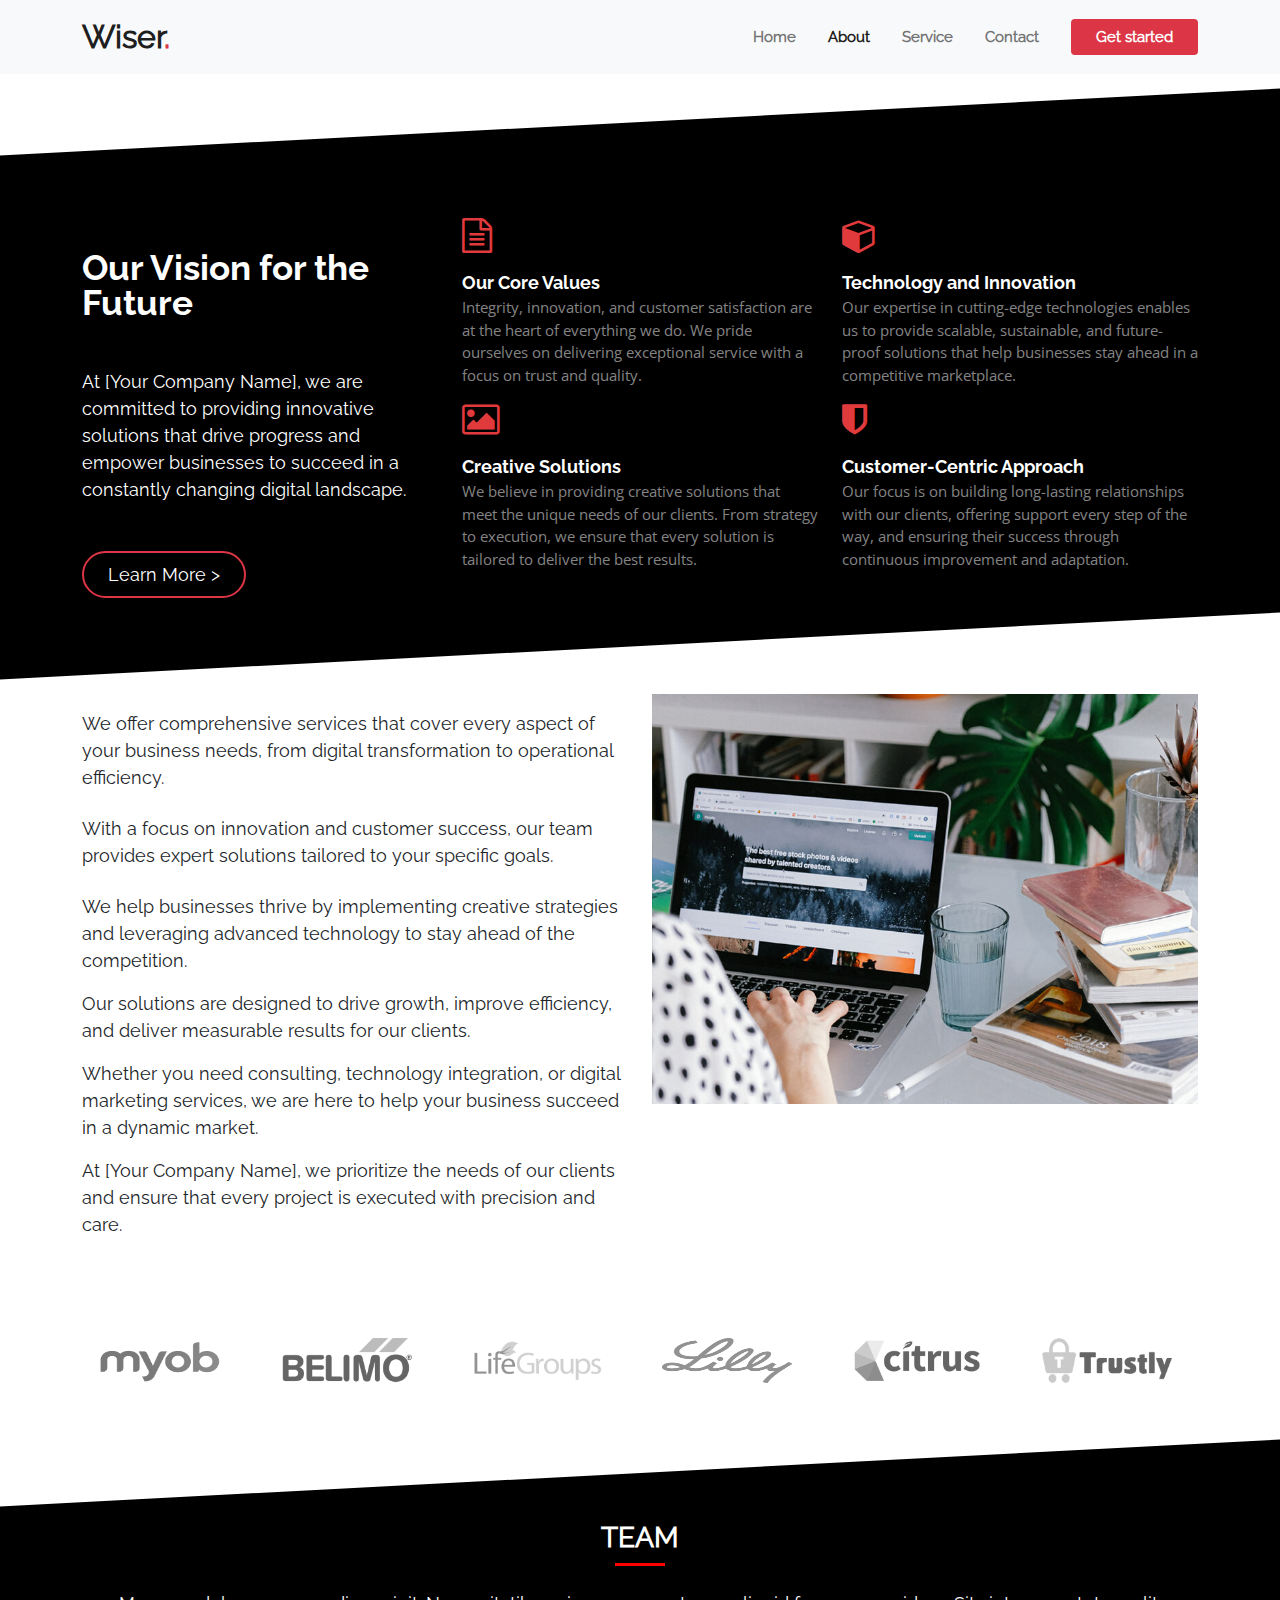
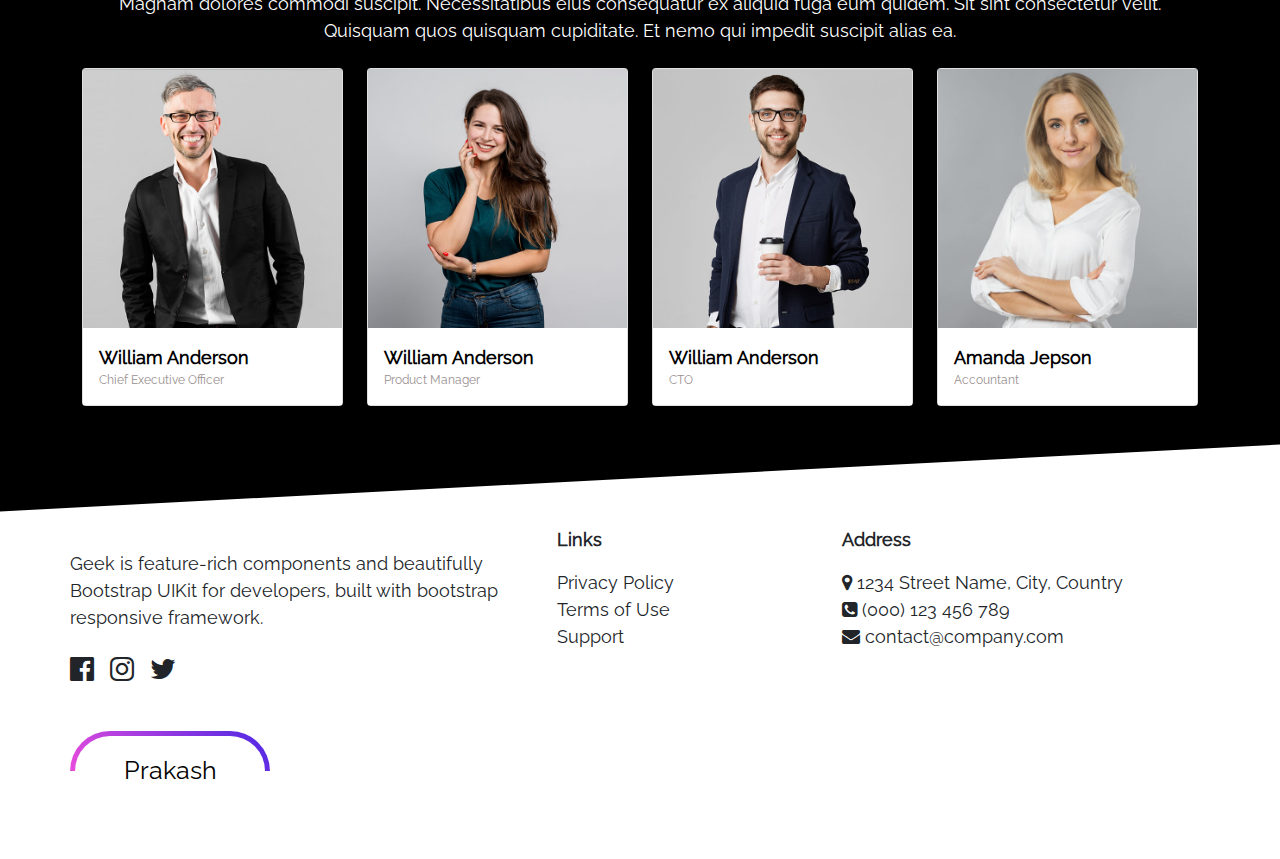
<file: html/about.html>
<!DOCTYPE html>
<html lang="en">

<head>
    <meta charset="UTF-8">
    <meta name="viewport" content="width=device-width, initial-scale=1.0">
    <title>wiser About</title>
    <link rel="shortcut icon" href="../assets/images/tabs-1.jpg" type="image/x-icon">
    <link rel="stylesheet" href="../assets/bootstrap-5.0.2-dist/css/bootstrap.min.css">
    <link rel="stylesheet" href="../assets/font-awesome-4.7.0/font-awesome-4.7.0/css/font-awesome.min.css">
    <link rel="stylesheet" href="../css/style.css">
</head>

<body>
    <section>
        <nav class="navbar navbar-expand-lg navbar-light bg-light">
            <div class="container">
                <a class="navbar-brand fs-2" href="../index.html">Wiser<span class="text-danger">.</span></a>
                <button class="navbar-toggler" type="button" data-bs-toggle="collapse"
                    data-bs-target="#navbarSupportedContent" aria-controls="navbarSupportedContent"
                    aria-expanded="false" aria-label="Toggle navigation">
                    <span class="navbar-toggler-icon"></span>
                </button>
                <div class="collapse navbar-collapse" id="navbarSupportedContent">
                    <ul class="navbar-nav ms-auto mb-2 mb-lg-0">
                        <li class="nav-item">
                            <a class="nav-link  px-lg-3" aria-current="page" href="../index.html">Home</a>
                        </li>
                        <li class="nav-item">
                            <a class="nav-link px-lg-3 active" href="#">About</a>
                        </li>
                        <li class="nav-item">
                            <a class="nav-link px-lg-3" href="../html/service.html">Service</a>
                        </li>
                        <li class="nav-item">
                            <a class="nav-link px-lg-3" href="../html/contact.html">Contact</a>
                        </li>
                    </ul>
                    <form class="d-flex" role="search">
                        <a href="#" class="btn bg-danger text-white px-4 btnsubmit  ms-lg-3"
                            type="submit">Get
                            started</a>
                    </form>
                </div>
            </div>
        </nav>
    </section>
    <section class="bgblack mt-5">
        <div class="container mb-5">
            <div class="row text-white text-center text-md-start pb-5 texttransfrom">
                <div class="col-12 col-lg-6 col-xl-4 pt-8 mt-5 mt-lg-0">
                    <div class="fs-0 fw-bolderr lh-1 pt-5">Our Vision for the Future</div>
                    <div class="py-5">At [Your Company Name], we are committed to providing innovative solutions that drive progress and empower businesses to succeed in a constantly changing digital landscape.</div>
                    <div class="d-flex justify-content-center justify-content-md-start">
                        <button class="btntransfrom bgblack border border-2 rounded-pill px-4 py-2 text-white border-danger">Learn More ></button>
                    </div>
                </div>
                <div class="col-12 col-lg-6 col-xl-4 pt-8 mt-3 mt-lg-0">
                    <i id="icon1" class="fa fa-file-text-o py-3" aria-hidden="true"></i>
                    <div class="fw-bolderr Corporis">Our Core Values</div>
                    <div class="laboris text-center text-md-start">Integrity, innovation, and customer satisfaction are at the heart of everything we do. We pride ourselves on delivering exceptional service with a focus on trust and quality.</div>
                    <i id="icon2" class="fa fa-picture-o py-3 Corporis" aria-hidden="true"></i>
                    <div class="fw-bolderr Corporis">Creative Solutions</div>
                    <div class="laboris">We believe in providing creative solutions that meet the unique needs of our clients. From strategy to execution, we ensure that every solution is tailored to deliver the best results.</div>
                </div>
                <div class="col-12 col-lg-6 col-xl-4 pt-8 mt-3 mt-lg-0">
                    <i id="icon3" class="fa fa-cube py-3 Corporis" aria-hidden="true"></i>
                    <div class="fw-bolderr Corporis">Technology and Innovation</div>
                    <div class="laboris">Our expertise in cutting-edge technologies enables us to provide scalable, sustainable, and future-proof solutions that help businesses stay ahead in a competitive marketplace.</div>
                    <i id="icon4" class="fa fa-shield py-3 Corporis" aria-hidden="true"></i>
                    <div class="fw-bolderr Corporis">Customer-Centric Approach</div>
                    <div class="laboris">Our focus is on building long-lasting relationships with our clients, offering support every step of the way, and ensuring their success through continuous improvement and adaptation.</div>
                </div>
            </div>
        </div>
    </section>
    
    <section>
        <div class="container my-5">
            <div class="row mb-7">
                <div class="col-12 col-lg-6">
                    <div class="py-3">We offer comprehensive services that cover every aspect of your business needs, from digital transformation to operational efficiency.</div>
                    <div class="py-2">With a focus on innovation and customer success, our team provides expert solutions tailored to your specific goals.</div>
                    <div class="py-3">We help businesses thrive by implementing creative strategies and leveraging advanced technology to stay ahead of the competition.</div>
                    <div>Our solutions are designed to drive growth, improve efficiency, and deliver measurable results for our clients.</div>
                    <div class="py-3">Whether you need consulting, technology integration, or digital marketing services, we are here to help your business succeed in a dynamic market.</div>
                    <div>At [Your Company Name], we prioritize the needs of our clients and ensure that every project is executed with precision and care.</div>
                </div>
                <div class="col-12 col-lg-6 pt-5 pt-lg-0">
                    <img class="w-100" src="../assets/images/tabs-1.jpg" alt="Company Overview Image">
                </div>
            </div>
        </div>
    </section>
        
    <section>
        <div class="container my-5">
            <div class="row clientimages">
                <div class="col-6 col-md-4 col-lg-2">
                    <img src="../assets/images/client-1.png" alt="">
                </div>
                <div class="col-6 col-md-4 col-lg-2">
                    <img src="../assets/images/client-2.png" alt="">
                </div>
                <div class="col-6 col-md-4 col-lg-2">
                    <img src="../assets/images/client-3.png" alt="">
                </div>
                <div class="col-6 col-md-4 col-lg-2">
                    <img src="../assets/images/client-4.png" alt="">
                </div>
                <div class="col-6 col-md-4 col-lg-2">
                    <img src="../assets/images/client-5.png" alt="">
                </div>
                <div class="col-6 col--4 col-lg-2">
                    <img src="../assets/images/client-6.png" alt="">
                </div>
            </div>
        </div>
    </section>
    <section>
        <div class="bgblack mt-10 pb-5">
            <div class="texttransfrom container text-white">
                <div class="row">
                    <h3 class="fw-bold text-center pt-5">TEAM</h3>
                    <div class="underline mb-4"></div>
                    <div class="text-center">Magnam dolores commodi suscipit. Necessitatibus eius consequatur ex aliquid
                        fuga eum quidem.
                        Sit sint consectetur velit. Quisquam quos quisquam cupiditate. Et nemo qui impedit suscipit
                        alias ea.</div>
                    <div class="col-12 col-sm-6 col-lg-3 my-4">
                        <div class="card">
                            <img class="w-100" src="../assets/images/clintimg1_files/team-1.jpg" alt="">
                            <div class="cardfooter bg-black p-3">
                                <div>William Anderson</div>
                                <div class="text-darks">Chief Executive Officer</div>
                            </div>
                        </div>
                    </div>
                    <div class="col-12 col-sm-6 col-lg-3  my-4">
                        <div class="card">
                            <img class="w-100" src="../assets/images/clintimg1_files/team-2.jpg" alt="">
                            <div class="cardfooter bg-black p-3">
                                <div>William Anderson</div>
                                <div class="text-darks">Product Manager</div>
                            </div>
                        </div>
                    </div>
                    <div class="col-12 col-sm-6 col-lg-3 my-4">
                        <div class="card">
                            <img class="w-100" src="../assets/images/clintimg1_files/team-3.jpg" alt="">
                            <div class="cardfooter bg-black p-3">
                                <div>William Anderson</div>
                                <div class="text-darks">CTO</div>
                            </div>
                        </div>
                    </div>
                    <div class="col-12 col-sm-6 col-lg-3 mb-4 my-4">
                        <div class="card">
                            <img class="w-100" src="../assets/images/clintimg1_files/team-4.jpg" alt="">
                            <div class="cardfooter bg-black p-3">
                                <div>Amanda Jepson</div>
                                <div class="text-darks">Accountant</div>
                            </div>
                        </div>
                    </div>
                </div>
            </div>
        </div>
    </section>
    <section class="footer mt-5">
        <div class="container">
          <div class="row">
            <div class="col-lg-5 ps-4 ps-lg-0">
              <div class="mt-4 mb-4">
                Geek is feature-rich components and beautifully Bootstrap UIKit
                for developers, built with bootstrap responsive framework.
              </div>
              <div class="gap-3 d-flex fs-3">
                <i
                  class="fa fa-facebook-official hoverblue"
                  aria-hidden="true"
                ></i>
                <i class="fa fa-instagram hoverpink" aria-hidden="true"></i>
                <i class="fa fa-twitter hoverred" aria-hidden="true"></i>
              </div>
              <div class="animationparent my-5">
                <div class="boxparents"></div>
                <button class="btnanimation text-capitalize">prakash</button>
              </div>
            </div>
            <div class="col-lg-3">
              <div class="fw-bold text-dark">Links</div>
              <div class="text-dark py-3">
                <a href="#" class="text-decoration-none text-dark"
                  >Privacy Policy</a
                ><br />
                <a href="#" class="text-decoration-none text-dark">Terms of Use</a
                ><br />
                <a href="#" class="text-decoration-none text-dark">Support</a
                ><br />
              </div>
            </div>
            <div class="col-lg-4">
              <div class="fw-bold text-dark">Address</div>
              <div class="text-dark py-3">
                <i class="fa fa-map-marker text-dark"></i> 1234 Street Name, City,
                Country<br />
                <i class="fa fa-phone-square text-dark"></i> (000) 123 456 789<br />
                <i class="fa fa-envelope text-dark"></i> contact@company.com<br />
              </div>
            </div>
          </div>
        </div>
      </section>
    <script src="../assets/bootstrap-5.0.2-dist/js/bootstrap.bundle.min.js"></script>
</body>

</html>
</file>
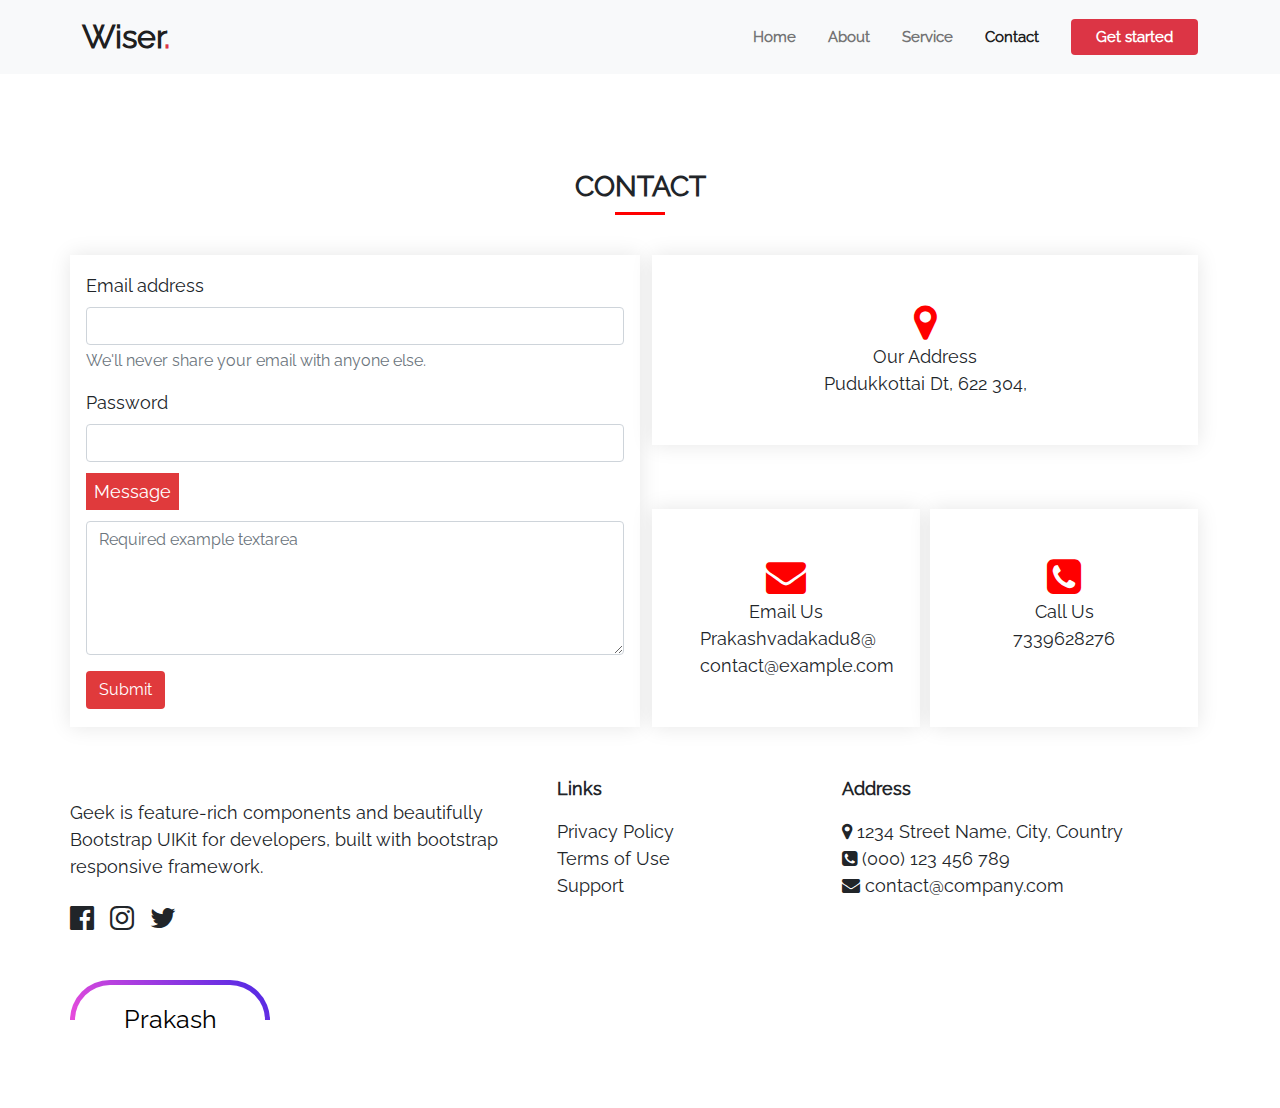
<file: html/contact.html>
<!DOCTYPE html>
<html lang="en">

<head>
    <meta charset="UTF-8">
    <meta name="viewport" content="width=device-width, initial-scale=1.0">
    <title>wiser Contact</title>
    <link rel="shortcut icon" href="../assets/images/tabs-1.jpg" type="image/x-icon">
    <link rel="stylesheet" href="../assets/font-awesome-4.7.0/font-awesome-4.7.0/css/font-awesome.min.css">
    <link rel="stylesheet" href="../assets/bootstrap-5.0.2-dist/css/bootstrap.min.css">
    <link rel="stylesheet" href="../css/style.css">
</head>

<body>
    <section>
        <nav class="navbar navbar-expand-lg navbar-light bg-light">
            <div class="container">
                <a class="navbar-brand fs-2" href="../index.html">Wiser<span class="text-danger">.</span></a>
                <button class="navbar-toggler" type="button" data-bs-toggle="collapse"
                    data-bs-target="#navbarSupportedContent" aria-controls="navbarSupportedContent"
                    aria-expanded="false" aria-label="Toggle navigation">
                    <span class="navbar-toggler-icon"></span>
                </button>
                <div class="collapse navbar-collapse" id="navbarSupportedContent">
                    <ul class="navbar-nav ms-auto mb-2 mb-lg-0">
                        <li class="nav-item">
                            <a class="nav-link  px-lg-3" aria-current="page" href="../index.html">Home</a>
                        </li>
                        <li class="nav-item">
                            <a class="nav-link px-lg-3" href="../html/about.html">About</a>
                        </li>
                        <li class="nav-item">
                            <a class="nav-link px-lg-3" href="../html/service.html">Service</a>
                        </li>
                        <li class="nav-item">
                            <a class="nav-link px-lg-3 active" href="#">Contact</a>
                        </li>
                    </ul>
                    <form class="d-flex" role="search">
                        <a href="#" class="btn bg-danger text-white px-4 btnsubmit  ms-lg-3"
                            type="submit">Get
                            started</a>
                    </form>
                </div>
            </div>
        </nav>
    </section>
    <section>
        <div class="container mt-5">
            <div class="row">
                <h3 class="fw-bold text-center pt-5">CONTACT</h3>
                <div class="underline mb-4"></div>
                <div class="col-12 col-lg-6 mt-3 order-2">
                    <div class="col-12 col-6 boxs text-center p-5">
                        <i class="fa fa-map-marker text-red" aria-hidden="true"></i>
                        <div>Our Address</div>
                        <div> Pudukkottai Dt, 622 304,</div>
                    </div>
                    <div class="d-md-flex mt-3 mt-lg-5 justify-content-between hidden ">
                        <div class="col-12 col-lg-3 mt-3 boxss text-center p-3  p-xl-5">
                            <i class="fa fa-envelope  text-red" aria-hidden="true"></i>
                            <div>Email Us</div>
                            <div>Prakashvadakadu8@</div>
                            <div>contact@example.com</div>
                        </div>
                        <div class="col-12 col-lg-3 mt-3  boxss text-center p-3 p-xl-5">
                            <i class="fa fa-phone-square  text-red" aria-hidden="true"></i>
                            <div>Call Us</div>
                            <div>7339628276</div>
                        </div>
                    </div>
                </div>
                <div class="col-12 col-lg-6 mt-3 boxs p-3 order-1">
                    <form>
                        <div class="mb-3">
                            <label for="exampleInputEmail1" class="form-label">Email address</label>
                            <input type="email" class="form-control" id="exampleInputEmail1"
                                aria-describedby="emailHelp">
                            <div id="emailHelp" class="form-text">We'll never share your email with anyone else.</div>
                        </div>
                        <div class="mb-3">
                            <label for="exampleInputPassword1" class="form-label">Password</label>
                            <input type="password" class="form-control" id="exampleInputPassword1">
                        </div>
                        <form class="was-validated">
                            <div class="my-3">
                                <a for="validationTextarea"
                                    class="form-label text-decoration-none bg-red p-2">Message</a>
                                <textarea class="form-control mt-3" id="validationTextarea"
                                    placeholder="Required example textarea" rows="5" required></textarea>
                                <div class="invalid-feedback">
                                    Please enter a message in the textarea.
                                </div>
                            </div>
                            <button type="submit" class="btn  bg-red ">Submit</button>
                        </form>
                </div>
                <div></div>
            </div>
    </section>
    <section class="footer mt-5">
        <div class="container">
          <div class="row">
            <div class="col-lg-5 ps-4 ps-lg-0">
              <div class="mt-4 mb-4">
                Geek is feature-rich components and beautifully Bootstrap UIKit
                for developers, built with bootstrap responsive framework.
              </div>
              <div class="gap-3 d-flex fs-3">
                <i
                  class="fa fa-facebook-official hoverblue"
                  aria-hidden="true"
                ></i>
                <i class="fa fa-instagram hoverpink" aria-hidden="true"></i>
                <i class="fa fa-twitter hoverred" aria-hidden="true"></i>
              </div>
              <div class="animationparent my-5">
                <div class="boxparents"></div>
                <button class="btnanimation text-capitalize">prakash</button>
              </div>
            </div>
            <div class="col-lg-3">
              <div class="fw-bold text-dark">Links</div>
              <div class="text-dark py-3">
                <a href="#" class="text-decoration-none text-dark"
                  >Privacy Policy</a
                ><br />
                <a href="#" class="text-decoration-none text-dark">Terms of Use</a
                ><br />
                <a href="#" class="text-decoration-none text-dark">Support</a
                ><br />
              </div>
            </div>
            <div class="col-lg-4">
              <div class="fw-bold text-dark">Address</div>
              <div class="text-dark py-3">
                <i class="fa fa-map-marker text-dark"></i> 1234 Street Name, City,
                Country<br />
                <i class="fa fa-phone-square text-dark"></i> (000) 123 456 789<br />
                <i class="fa fa-envelope text-dark"></i> contact@company.com<br />
              </div>
            </div>
          </div>
        </div>
      </section>
    <script src="../assets/bootstrap-5.0.2-dist/js/bootstrap.bundle.min.js"></script>
</body>

</html>
</file>
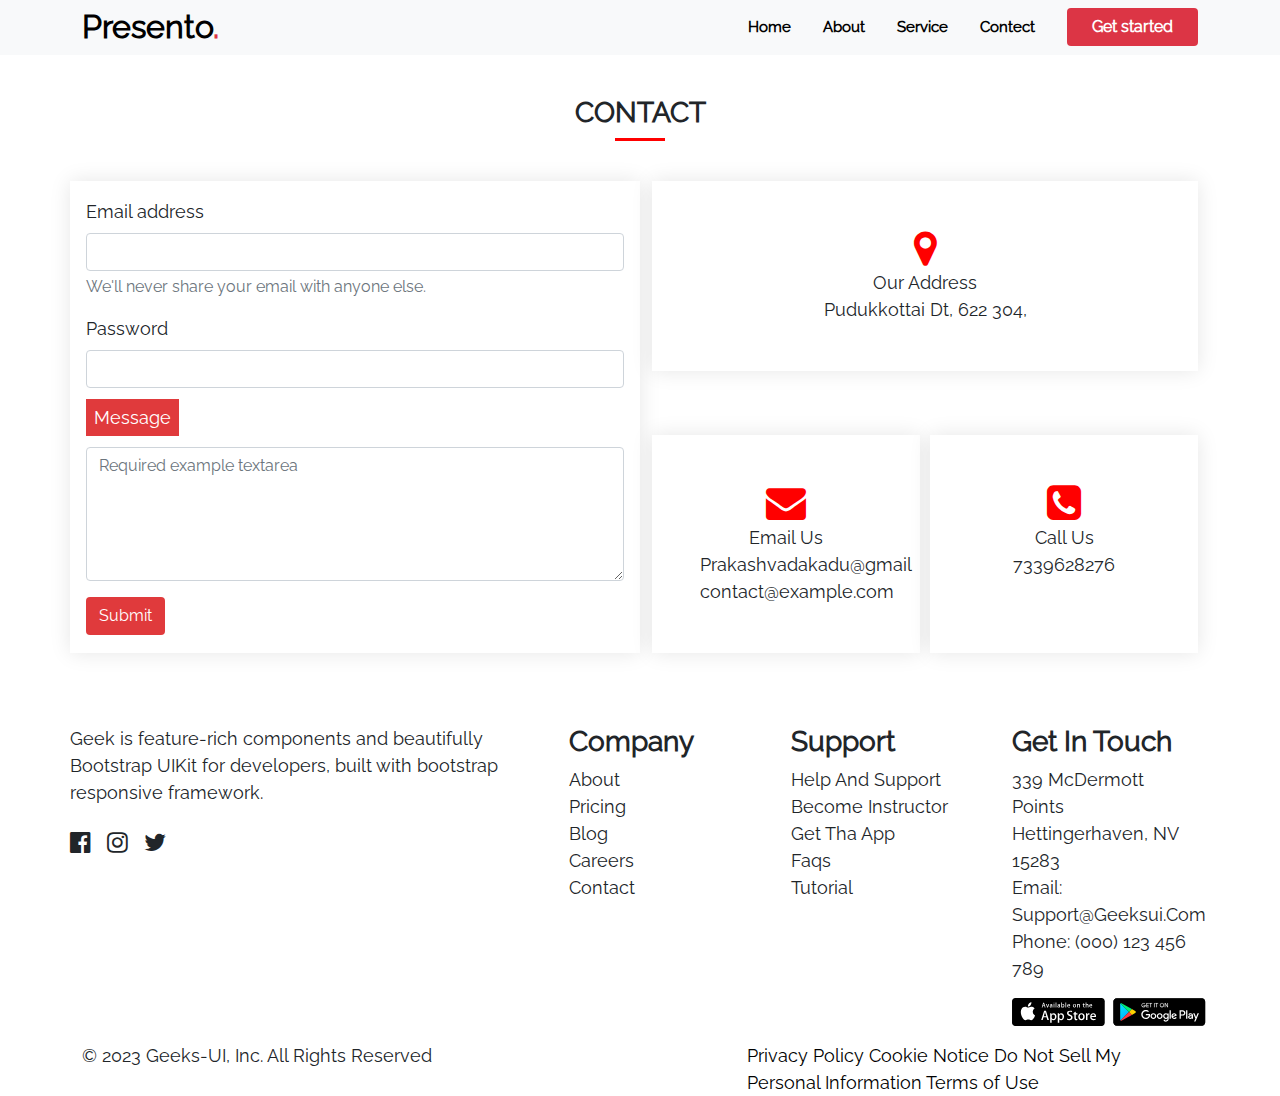
<file: html/contect.html>
<!DOCTYPE html>
<html lang="en">

<head>
    <meta charset="UTF-8">
    <meta name="viewport" content="width=device-width, initial-scale=1.0">
    <title>Document</title>
    <link rel="stylesheet" href="../assets/font-awesome-4.7.0/font-awesome-4.7.0/css/font-awesome.min.css">
    <link rel="stylesheet" href="../assets/bootstrap-5.0.2-dist/css/bootstrap.min.css">
    <link rel="stylesheet" href="../css/style.css">
</head>

<body>
    <section>
        <nav class="navbar navbar-expand-lg fixed-top bg-light">
            <div class="container">
                <a class="navbar-brand Presento fs-2" href="#">Presento<span class="text-danger">.</span></a>
                <button class="navbar-toggler" type="button" data-bs-toggle="collapse"
                    data-bs-target="#navbarSupportedContent" aria-controls="navbarSupportedContent"
                    aria-expanded="false" aria-label="Toggle navigation">
                    <span class="navbar-toggler-icon"></span>
                </button>
                <div class="collapse navbar-collapse" id="navbarSupportedContent">
                    <ul class="navbar-nav ms-auto mb-2 mb-lg-0">
                        <li class="nav-item">
                            <a class="nav-link active px-lg-3" aria-current="page" href="../index.html">Home</a>
                        </li>
                        <li class="nav-item">
                            <a class="nav-link px-lg-3" href="../html/about.html">About</a>
                        </li>
                        <li class="nav-item">
                            <a class="nav-link px-lg-3" href="../html/service.html">Service</a>
                        </li>
                        <li class="nav-item">
                            <a class="nav-link px-lg-3" href="#">Contect</a>
                        </li>
                    </ul>
                    <form class="d-flex" role="search">
                        <button href="../index.html" class="btn bg-danger text-white px-4 btnsubmit  ms-lg-3"
                            type="submit">Get
                            started</button>
                    </form>
                </div>
            </div>
        </nav>
    </section>
    <section>
        <div class="container mt-5">
            <div class="row">
                <h3 class="fw-bold text-center pt-5">CONTACT</h3>
                <div class="underline mb-4"></div>
                <div class="col-12 col-lg-6 mt-3 order-2">
                    <div class="col-12 col-6 boxs text-center p-5">
                        <i class="fa fa-map-marker text-red" aria-hidden="true"></i>
                        <div>Our Address</div>
                        <div> Pudukkottai Dt, 622 304,</div>
                    </div>
                    <div class="d-md-flex mt-5 justify-content-between hidden ">
                        <div class="col-12 col-lg-3 mt-3 boxss text-center p-5">
                            <i class="fa fa-envelope  text-red" aria-hidden="true"></i>
                            <div>Email Us</div>
                            <div>Prakashvadakadu@gmail</div>
                            <div>contact@example.com</div>
                        </div>
                        <div class="col-12 col-lg-3 mt-3  boxss text-center p-5">
                            <i class="fa fa-phone-square  text-red" aria-hidden="true"></i>
                            <div>Call Us</div>
                            <div>7339628276</div>
                        </div>
                    </div>
                </div>
                <div class="col-12 col-lg-6 mt-3 boxs p-3 order-1">
                    <form>
                        <div class="mb-3">
                            <label for="exampleInputEmail1" class="form-label">Email address</label>
                            <input type="email" class="form-control" id="exampleInputEmail1"
                                aria-describedby="emailHelp">
                            <div id="emailHelp" class="form-text">We'll never share your email with anyone else.</div>
                        </div>
                        <div class="mb-3">
                            <label for="exampleInputPassword1" class="form-label">Password</label>
                            <input type="password" class="form-control" id="exampleInputPassword1">
                        </div>
                        <form class="was-validated">
                            <div class="my-3">
                                <a for="validationTextarea"
                                    class="form-label text-decoration-none bg-red p-2">Message</a>
                                <textarea class="form-control mt-3" id="validationTextarea"
                                    placeholder="Required example textarea" rows="5" required></textarea>
                                <div class="invalid-feedback">
                                    Please enter a message in the textarea.
                                </div>
                            </div>
                            <button type="submit" class="btn  bg-red ">Submit</button>
                        </form>
                </div>
                <div></div>
            </div>
    </section>
    <section class="footer mt-5">
        <div class="container">
            <div class="row">
                <div class="col-lg-5 ps-4 ps-lg-0">
                    <div class="mt-4 mb-4">Geek is feature-rich components and beautifully Bootstrap UIKit for
                        developers, built with bootstrap responsive framework.</div>
                    <div class="gap-3 d-flex fs-4">
                        <i class="fa fa-facebook-official hoverblue" aria-hidden="true"></i>
                        <i class="fa fa-instagram hoverpink" aria-hidden="true"></i>
                        <i class="fa fa-twitter hoverred" aria-hidden="true"></i>
                    </div>
                </div>
                <div class="col-lg-7 text-capitalize    ">
                    <div class="row">
                        <div class="col-sm-6 col-md-4 col-lg-4 mt-4 ps-4">
                            <div class="h3 fw-bold">company</div>
                            <div>about</div>
                            <div>pricing</div>
                            <div>blog</div>
                            <div>careers</div>
                            <div>contact</div>
                        </div>
                        <div class="col-sm-6 col-md-4 col-lg-4 mt-4 ps-4">
                            <div class="h3 fw-bold">support</div>
                            <div>help and support</div>
                            <div>become instructor</div>
                            <div>get tha app</div>
                            <div>faqs</div>
                            <div>tutorial</div>
                        </div>
                        <div class="col-sm-6 col-md-4 col-lg- mt-4 ps-4">
                            <div class="h3 fw-bold">get in touch</div>
                            <div>339 McDermott Points Hettingerhaven, NV</div>
                            <div>15283</div>
                            <div>Email: support@geeksui.com</div>
                            <div>Phone: (000) 123 456 789</div>
                            <div class="d-flex gap-2 pb-3 ">
                                <img class="mt-3  w-25 footrtimg" src="../assets/images/footer1.svg" alt="">
                                <img class="mt-3  w-25 footrtimg" src="../assets/images/footer2.svg" alt="">
                            </div>
                        </div>
                    </div>
                </div>
            </div>
            <div class="row">
                <div class="col-6 col-lg-7">
                    <div class="ps-2 ps-lg-0">© 2023 Geeks-UI, Inc. All Rights Reserved</div>
                </div>
                <div class="col-6 col-lg-5">
                    <div class="col-12">
                        <a class="end text-decoration-none text-black" href="../html/education.html "> Privacy
                            Policy</a>
                        <a class="end text-decoration-none text-black" href="../html/education.html "> Cookie
                            Notice</a>
                        <a class="end text-decoration-none text-black" href="../html/education.html "> Do Not Sell
                            My Personal
                            Information</a>
                        <a class="end text-decoration-none text-black" href="../html/education.html "> Terms of
                            Use</a>
                    </div>
                </div>
            </div>
        </div>
    </section>
    <script src="../assets/bootstrap-5.0.2-dist/js/bootstrap.bundle.min.js"></script>
</body>

</html>
</file>
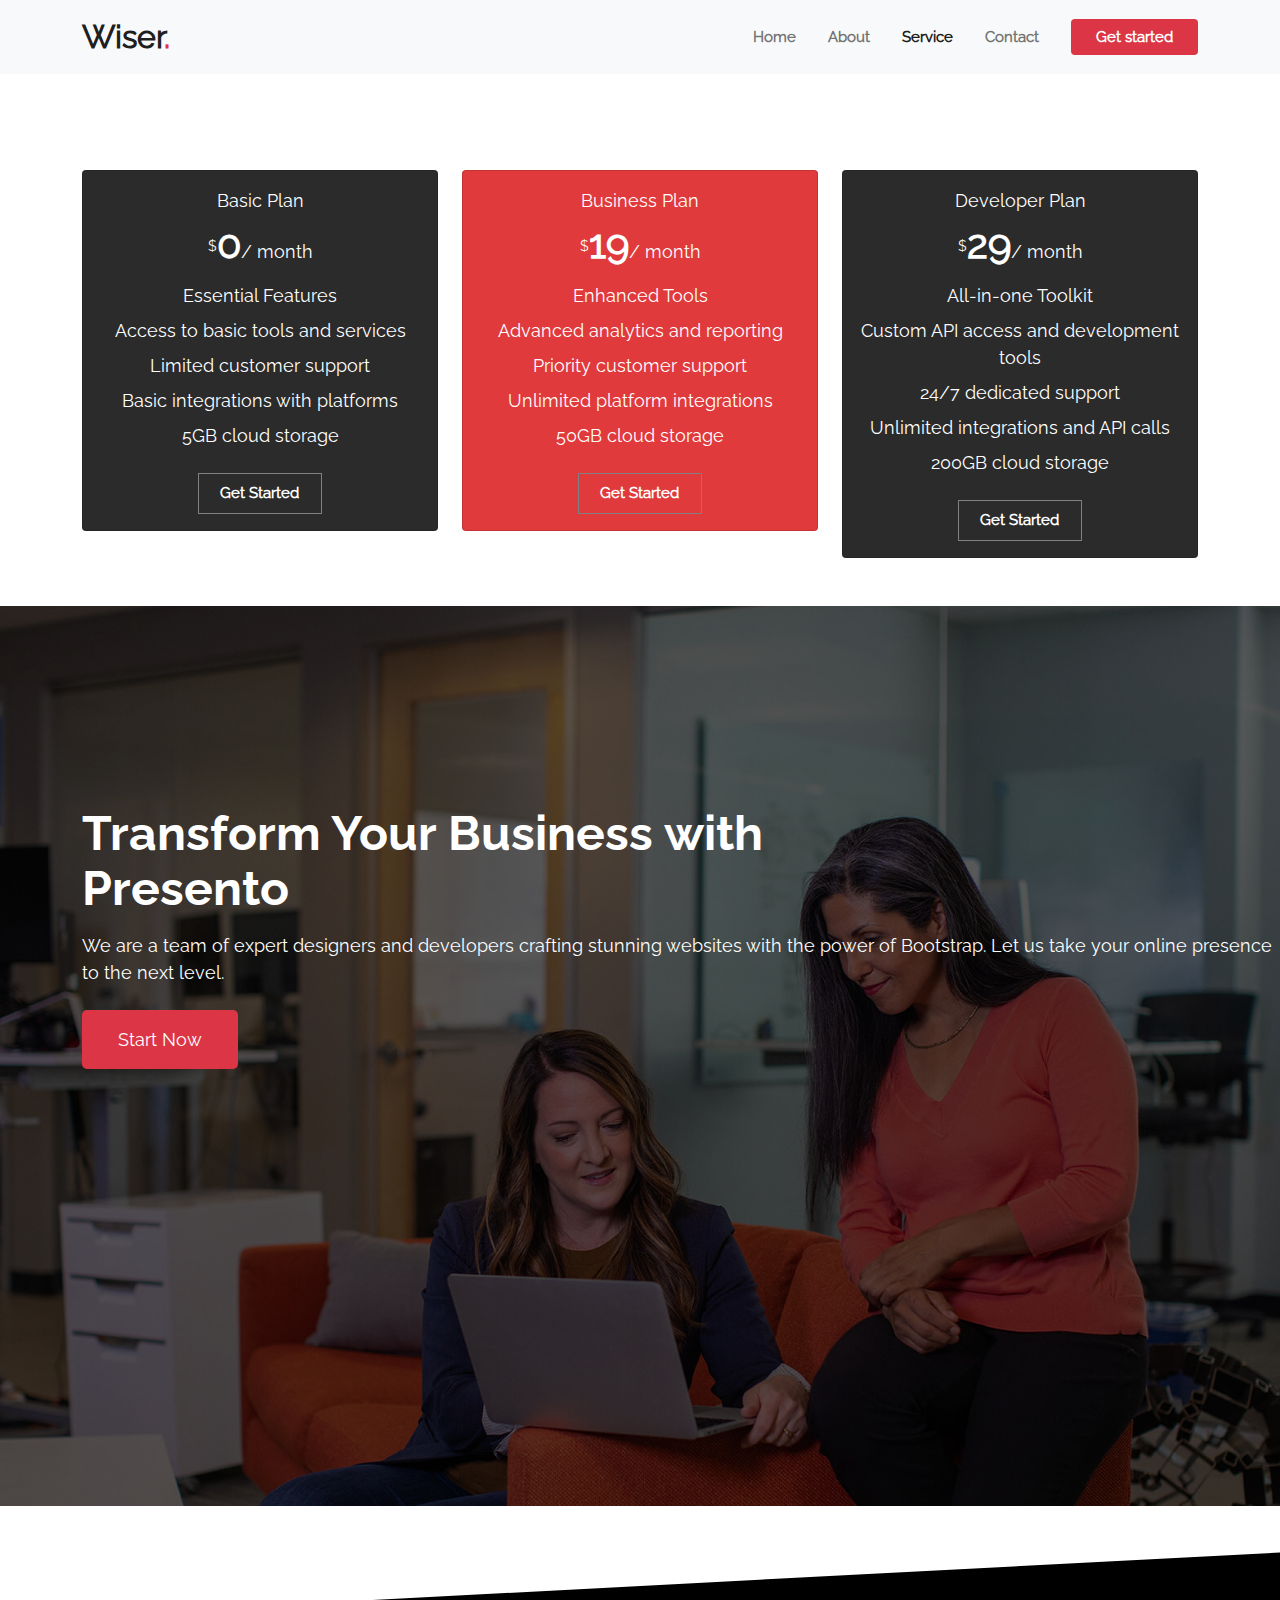
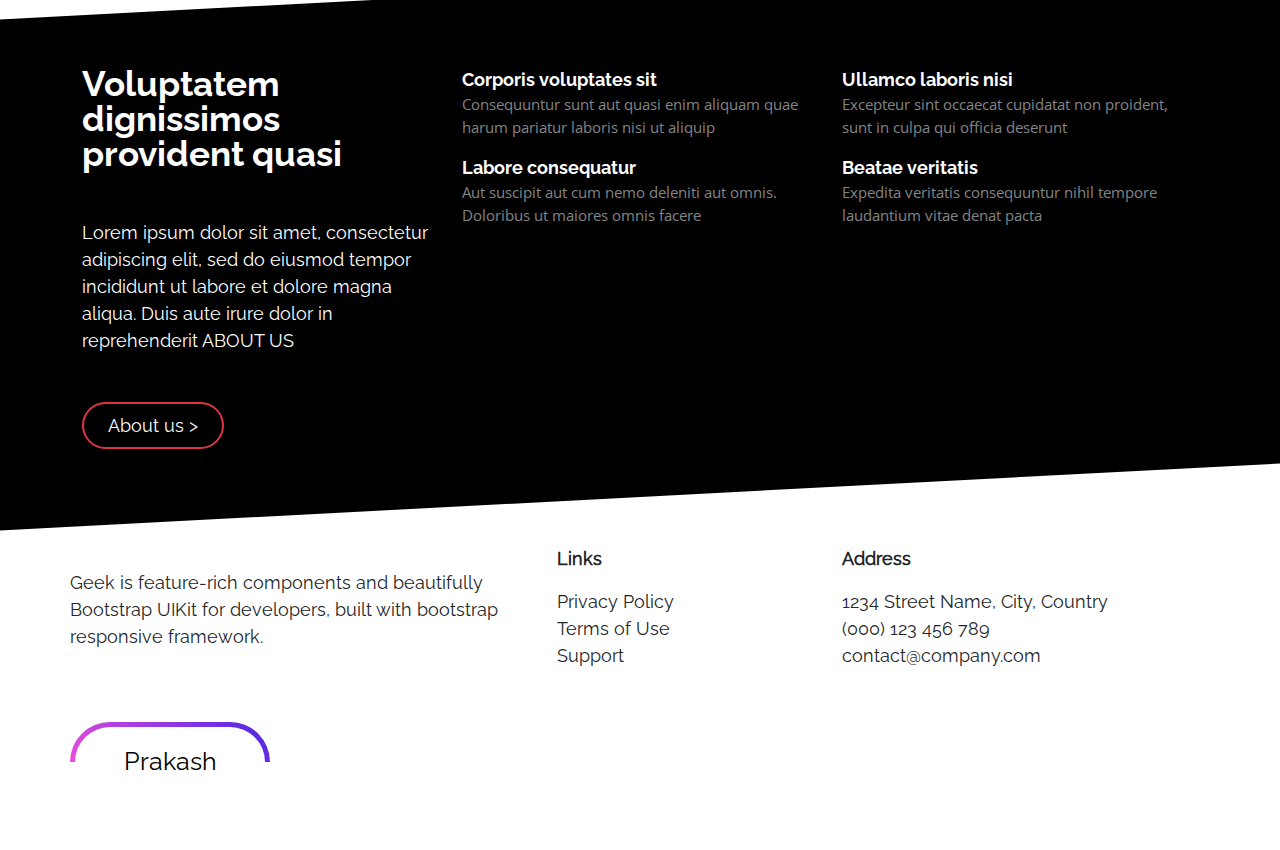
<file: html/service.html>
<!DOCTYPE html>
<html lang="en">

<head>
    <meta charset="UTF-8">
    <meta name="viewport" content="width=device-width, initial-scale=1.0">
    <title>Wiser Service</title>
    <link rel="shortcut icon" href="../assets/images/tabs-1.jpg" type="image/x-icon">
    <link rel="stylesheet" href="../assets/bootstrap-5.0.2-dist/css/bootstrap.min.css">
    <link rel="stylesheet" href="../css/style.css">
</head>

<body>
    <section>
        <nav class="navbar navbar-expand-lg navbar-light bg-light">
            <div class="container">
                <a class="navbar-brand fs-2" href="../index.html">Wiser<span class="text-danger">.</span></a>
                <button class="navbar-toggler" type="button" data-bs-toggle="collapse"
                    data-bs-target="#navbarSupportedContent" aria-controls="navbarSupportedContent"
                    aria-expanded="false" aria-label="Toggle navigation">
                    <span class="navbar-toggler-icon"></span>
                </button>
                <div class="collapse navbar-collapse" id="navbarSupportedContent">
                    <ul class="navbar-nav ms-auto mb-2 mb-lg-0">
                        <li class="nav-item">
                            <a class="nav-link  px-lg-3" aria-current="page" href="#">Home</a>
                        </li>
                        <li class="nav-item">
                            <a class="nav-link px-lg-3" href="../html/about.html">About</a>
                        </li>
                        <li class="nav-item">
                            <a class="nav-link active px-lg-3" href="#">Service</a>
                        </li>
                        <li class="nav-item">
                            <a class="nav-link  px-lg-3" href="../html/contact.html">Contact</a>
                        </li>
                    </ul>
                    <form class="d-flex" role="search">
                        <a href="#" class="btn bg-danger text-white px-4 btnsubmit  ms-lg-3"
                            type="submit">Get
                            started</a>
                    </form>
                </div>
            </div>
        </nav>
    </section>
    <section>
        <div class="container">
            <div class="row mt-5">
                <!-- Free Plan Card -->
                <div class="col-12 col-sm-6 col-lg-4">
                    <div class="card mt-5 my-lg-5 text-center bgblock text-white">
                        <div class="pt-3">Basic Plan</div>
                        <div><sup>$</sup><span class="fw-bold fs-1">0</span>/ month</div>
                        <div class="py-2">Essential Features</div>
                        <div>Access to basic tools and services</div>
                        <div class="py-2">Limited customer support</div>
                        <div>Basic integrations with platforms</div>
                        <div class="py-2">5GB cloud storage</div>
                        <a class="text-decoration-none text-white cardbtn my-3 py-2" href="../html/contact.html">Get Started</a>
                    </div>
                </div>
                <!-- Business Plan Card -->
                <div class="col-12 col-sm-6 col-lg-4">
                    <div class="card my-lg-5 mt-3 text-center bg-red text-white">
                        <div class="pt-3">Business Plan</div>
                        <div><sup>$</sup><span class="fw-bold fs-1">19</span>/ month</div>
                        <div class="py-2">Enhanced Tools</div>
                        <div>Advanced analytics and reporting</div>
                        <div class="py-2">Priority customer support</div>
                        <div>Unlimited platform integrations</div>
                        <div class="py-2">50GB cloud storage</div>
                        <a class="text-decoration-none text-white cardbtn my-3 py-2" href="../html/contact.html">Get Started</a>
                    </div>
                </div>
                <!-- Developer Plan Card -->
                <div class="col-12 col-sm-6 col-lg-4">
                    <div class="card my-lg-5 mt-3 text-center bgblock text-white">
                        <div class="pt-3">Developer Plan</div>
                        <div><sup>$</sup><span class="fw-bold fs-1">29</span>/ month</div>
                        <div class="py-2">All-in-one Toolkit</div>
                        <div>Custom API access and development tools</div>
                        <div class="py-2">24/7 dedicated support</div>
                        <div>Unlimited integrations and API calls</div>
                        <div class="py-2">200GB cloud storage</div>
                        <a class="text-decoration-none text-white cardbtn my-3 py-2" href="../html/contact.html">Get Started</a>
                    </div>
                </div>
            </div>
        </div>
    </section>
    
    <section>
        <div class="parent mt-3 mt-lg-0">
            <div class="container">
                <div class="Presento d-flex justify-content-center flex-column">
                    <div class="Bettter pt-12">Transform Your Business with Presento</div>
                    <div class="pt-3 pb-4">We are a team of expert designers and developers crafting stunning websites with the power of Bootstrap. Let us take your online presence to the next level.</div>
                    <a class="text-decoration-none bg-danger btndanger text-center text-white py-3" href="../html/contact.html">Start Now</a>
                </div>
            </div>
        </div>
    </section>
    
    <section class="bgblack mt-10">
        <div class="container mb-5">
            <div class="row text-white text-center text-md-start pb-5 texttransfrom">
                <div class="col-12 col-lg-6 col-xl-4 pt-8 mt-3 mt-lg-0 ">
                    <div class="fs-0 fw-bolderr lh-1">Voluptatem dignissimos provident quasi
                    </div>
                    <div class="py-5">Lorem ipsum dolor sit amet, consectetur adipiscing elit, sed do eiusmod tempor
                        incididunt ut
                        labore et dolore magna aliqua. Duis aute irure dolor in reprehenderit
                        ABOUT US
                    </div>
                    <div class=" d-flex justify-content-center justify-content-md-start">
                        <button
                            class="btntransfrom bgblack border border-2 rounded-pill px-4 py-2 text-white border-danger">About
                            us ></button>
                    </div>
                </div>
                <div class="col-12 col-lg-6 col-xl-4 pt-8 mt-3 mt-lg-0">
                    <i id="icon1" class="fa fa-file-text-o py-3" aria-hidden="true"></i>
                    <div class="fw-bolderr Corporis">Corporis voluptates sit</div>
                    <div class="laboris text-center text-md-start">Consequuntur sunt aut quasi enim aliquam quae harum
                        pariatur laboris nisi ut
                        aliquip</div>
                    <i id="icon2" class="fa fa-picture-o py-3 Corporis" aria-hidden="true"></i>
                    <div class="fw-bolderr Corporis pt-3">Labore consequatur</div>
                    <div class="laboris">Aut suscipit aut cum nemo deleniti aut omnis.
                        Doloribus ut maiores omnis facere
                    </div>
                </div>
                <div class="col-12 col-lg-6 col-xl-4 pt-8 mt-3 mt-lg-0">
                    <i id="icon3" class="fa fa-cube py-3 Corporis" aria-hidden="true"></i>
                    <div class="fw-bolderr Corporis">Ullamco laboris nisi</div>
                    <div class="laboris">Excepteur sint occaecat cupidatat non proident, sunt
                        in culpa qui officia
                        deserunt</div>
                    <i id="icon4" class="fa fa-shield py-3 Corporis" aria-hidden="true"></i>
                    <div class="fw-bolderr Corporis pt-3">Beatae veritatis</div>
                    <div class="laboris">Expedita veritatis consequuntur nihil tempore
                        laudantium vitae denat pacta
                    </div>
                </div>
            </div>
        </div>
    </section>
    <section class="footer mt-5">
        <div class="container">
          <div class="row">
            <div class="col-lg-5 ps-4 ps-lg-0">
              <div class="mt-4 mb-4">
                Geek is feature-rich components and beautifully Bootstrap UIKit
                for developers, built with bootstrap responsive framework.
              </div>
              <div class="gap-3 d-flex fs-3">
                <i
                  class="fa fa-facebook-official hoverblue"
                  aria-hidden="true"
                ></i>
                <i class="fa fa-instagram hoverpink" aria-hidden="true"></i>
                <i class="fa fa-twitter hoverred" aria-hidden="true"></i>
              </div>
              <div class="animationparent my-5">
                <div class="boxparents"></div>
                <button class="btnanimation text-capitalize">prakash</button>
              </div>
            </div>
            <div class="col-lg-3">
              <div class="fw-bold text-dark">Links</div>
              <div class="text-dark py-3">
                <a href="#" class="text-decoration-none text-dark"
                  >Privacy Policy</a
                ><br />
                <a href="#" class="text-decoration-none text-dark">Terms of Use</a
                ><br />
                <a href="#" class="text-decoration-none text-dark">Support</a
                ><br />
              </div>
            </div>
            <div class="col-lg-4">
              <div class="fw-bold text-dark">Address</div>
              <div class="text-dark py-3">
                <i class="fa fa-map-marker text-dark"></i> 1234 Street Name, City,
                Country<br />
                <i class="fa fa-phone-square text-dark"></i> (000) 123 456 789<br />
                <i class="fa fa-envelope text-dark"></i> contact@company.com<br />
              </div>
            </div>
          </div>
        </div>
      </section>
    <script src="../assets/bootstrap-5.0.2-dist/js/bootstrap.bundle.min.js"></script>
</body>

</html>
</file>
<file: css/style.css>
@font-face {
  font-family: "Raleway";
  src: url(../assets/fonts/Raleway/static/Raleway-Regular.ttf);
}
@font-face {
  font-family: "Ralewaybold";
  src: url(../assets/fonts/Raleway/static/Raleway-Bold.ttf);
}
@font-face {
  font-family: "Open_Sans";
  src: url(../assets/fonts/Open_Sans/static/OpenSans-Regular.ttf);
}
* {
  margin: 0;
  padding: 0;
  box-sizing: border-box;
}
:root {
  --brancolor: rgb(0, 0, 0);
  --iconscolor: #e03a3c;
  --textcolor: #848484;
}
body {
  font-size: 18px;
  font-family: "Raleway";
}
.animationparent {
  width: 200px;
  height: 80px;
  background-color: white;
  box-shadow: rgba(50, 50, 93, 0.25) 0px 0px 2px 5px -1px,
    rgba(0, 0, 0, 0.3) 0px 1px 3px -1px;
  border-radius: 100px;
  overflow: hidden;
  position: relative;
}

.boxparents {
  width: 200px;
  height: 40px;
  background: linear-gradient(50deg, #e94cdc, #4c28e4);
  animation-name: rotates;
  animation-duration: 4s;
  animation-timing-function: linear;
  animation-iteration-count: infinite;  
}

@keyframes rotates {
  from {
    transform: rotate(0deg);
  }
  to {
    transform: rotate(360deg);
  }
}

.btnanimation {
  position: absolute;
  top: 50%;
  left: 50%;
  transform: translate(-50%, -50%);
  height: 70px;
  border-radius: 100px;
  width: 190px;
  border: none;
  background-color: white;
  font-size: 25px;
}

.cursor {
  cursor: no-drop;
}
.fs-0 {
  font-size: 35px;
}
.mb-7 {
  margin-bottom: 90px;
}
.fw-bolderr {
  font-family: "Ralewaybold";
}
.mt-10 {
  margin-top: 80px;
}
.text-red {
  color: red;
  font-size: 40px !important;
}
.text-black {
  color: black !important;
}
.navbar a {
  font-size: 15px;
  font-weight: 600;
  color: black;
}
.btnsubmit {
  font-weight: 600;
  font-size: 16px;
}
.btnsubmit:hover {
  background-color: black !important;
}
.parent {
  background: url(../assets/images/bannerimg.jpg) no-repeat;
  background-size: cover;
  color: white;
  background-position: top center;
  height: 100vh;
}
.Presento {
  position: absolute;
  z-index: 1;
}
.parent:after {
  content: "";
  height: 100%;
  width: 100%;
  background: rgb(0 0 0 / 65%);
  position: absolute;
  z-index: 0;
}
.pt-12 {
  padding-top: 200px;
}
.btndanger {
  width: 13%;
  border-radius: 5px;
}
.btndanger:hover {
  margin-top: -20px;
  transition: all 5s;
}
.Bettter {
  font-family: "Ralewaybold";
}
.clientimages img {
  width: 150px;
  height: 65px;
  padding: 10px;
  filter: grayscale(1);
  opacity: 0.6;
  transition: all 0.3s;
}
.clientimages img:hover {
  filter: grayscale(0);
  opacity: 1;
}
.bgblack {
  background-color: var(--brancolor);
  transform: skewY(-3deg);
}
.texttransfrom {
  transform: skewY(3deg);
}
.btntransfrom {
  transform: skewY(0deg);
}
.bgblack i {
  color: var(--iconscolor);
  font-size: 35px;
}
.laboris {
  font-size: 15px;
  font-weight: 400;
  color: var(--textcolor);
  font-family: "Open_Sans";
}
.number {
  font-family: sans-serif;
}
.box {
  padding: 30px;
  line-height: 35px;
  position: relative;
  box-shadow: 0px 0px 20px rgba(0, 0, 0, 0.1);
  background-color: white;
}
.sociolicon {
  position: absolute;
  top: -40px;
  border-radius: 50%;
  width: 50px;
  height: 50px;
  font-size: 25px;
  display: inline-flex;
  justify-content: center;
  align-items: center;
  left: 130px;
  box-shadow: 0px 0px 20px rgba(0, 0, 0, 0.1);
  color: var(--iconscolor);
}
.iconss {
  width: 50px;
  height: 50px;
  background: white;
  color: #e03a3c;
  box-shadow: 0px 0px 10px grey;
  border-radius: 50%;
  font-size: 25px;
  display: flex;
  justify-content: center;
  align-items: center;
  position: absolute;
  top: -28px;
  left: 0;
  right: 0;
  margin: auto;
}
.boxshadow {
  padding: 30px;
  background-color: #252525;
  border-radius: 5px;
}
.Magnam {
  font-size: 15px;
}
.hiddenitem {
  overflow: hidden;
}
.hover:hover {
  scale: 1.2;
  transition: all 0.6s;
}
.bg-red {
  background-color: #e03a3c;
  color: white;
}
.bgblock {
  background-color: #2b2b2b;
}
.cardbtn {
  border: 1px solid gray;
  width: 35%;
  margin: auto;
  text-transform: capitalize;
  font-size: 15px;
  font-weight: bold;
}
.accordion-body {
  font-size: 18px;
}
.accordion-body:hover {
  color: rgb(188, 34, 34);
  font-family: "Open_Sans";
}
.underline {
  border-bottom: 3px solid red;
  width: 50px;
  margin: auto;
}
.bg-black {
  background-color: white;
  color: black;
  font-weight: bold;
}
.text-darks {
  font-size: 12px;
  color: #9a9090;
  font-weight: 100;
}
.boxs {
  background-color: #fff;
  box-shadow: 0px 0px 20px rgba(0, 0, 0, 0.1);
  display: flex;
  flex-direction: column;
  justify-content: center;
}
.boxss {
  background-color: #fff;
  box-shadow: 0px 0px 20px rgba(0, 0, 0, 0.1);
  width: 49%;
}
.hoverblue:hover {
  color: blue;
}
.hoverpink:hover {
  color: rgb(217, 108, 126);
}
.hoverred:hover {
  color: red;
}
@media (min-width: 992px) {
  .Bettter {
    width: 70%;
    font-size: 48px;
    line-height: 55px;
  }
  .pt-8 {
    padding-top: 80px;
  }
  .pt-10 {
    padding-top: 100px;
  }
  .footrtimg {
    width: 50% !important;
  }
}
@media (max-width: 992px) {
  .btndanger {
    margin: auto;
    width: 22%;
  }
  .Bettter {
    font-size: 30px;
    line-height: 32px;
  }
  .Presento {
    text-align: center;
    align-items: center !important;
  }
}
@media (max-width: 768px) {
  .btndanger {
    width: 40%;
    border-radius: 5px;
    margin: auto;
  }

  .Corporis {
    display: flex;
    justify-content: center;
  }
  .boxss {
    width: 100%;
  }
}
</file>
